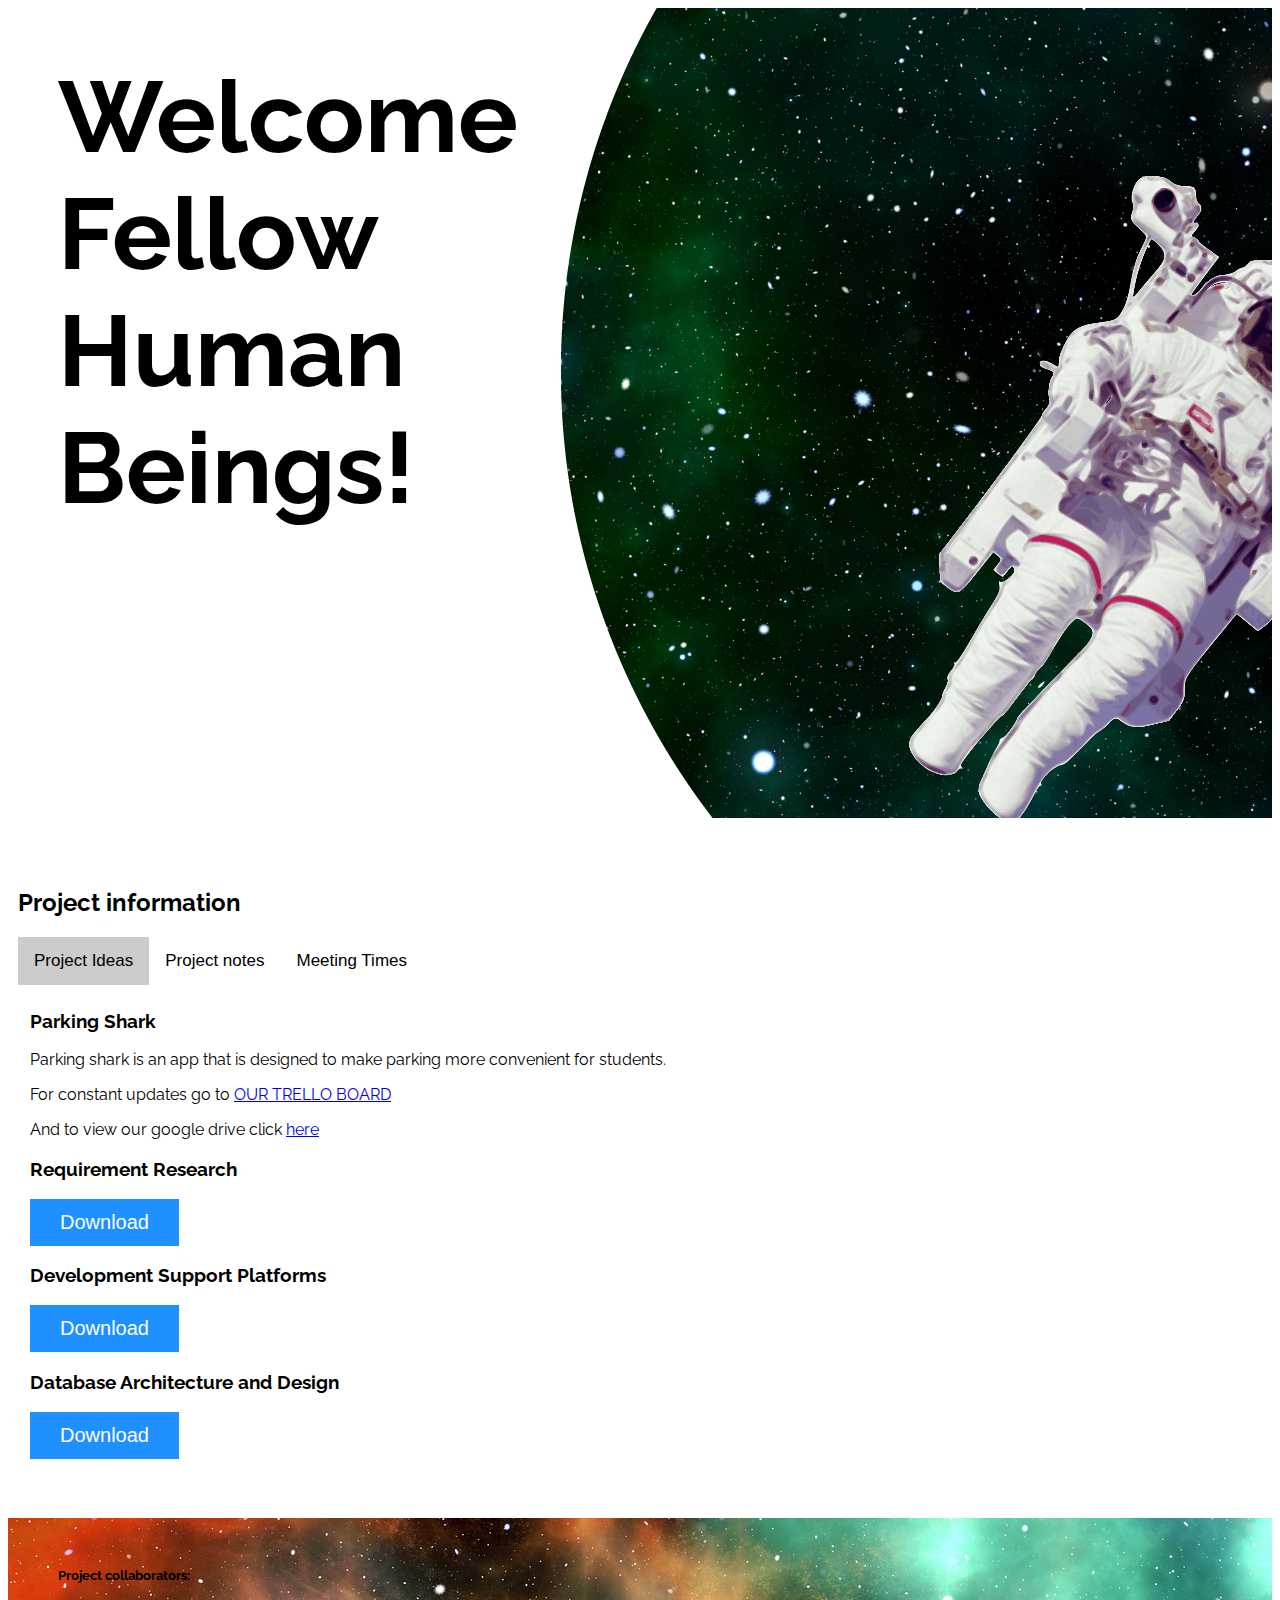
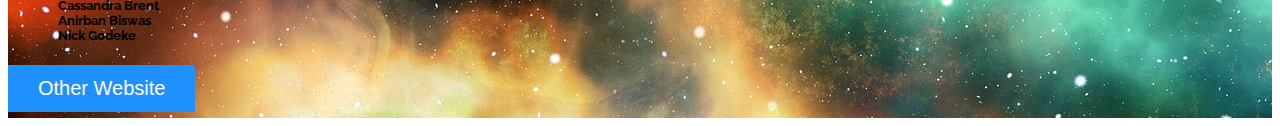
<file: index.html>
<!doctype html>
<html lang="en">
<head>

<link href="https://fonts.googleapis.com/css?family=Raleway" rel="stylesheet">
<link href="miniproject.css" rel="stylesheet" type="text/css">
<title>#worlddominationsquad</title>
</head>

<body>
	<div id= "wrapper">
		<header>
			<h1>Welcome 
			<br>Fellow 
			<br>Human 
			<br>Beings!
			</h1>
		</header>
	</div>
	<div id="paragraph">
		<h2>Project information</h2>
		
<div class="tab">
  <button class="tablinks" onclick="openinformation(event, 'Projectideas')" id="defaultOpen">Project Ideas</button>
  <button class="tablinks" onclick="openinformation(event, 'Projectnotes')">Project notes</button>
  <button class="tablinks" onclick="openinformation(event, 'MeetingTimes')">Meeting Times</button>
</div>

<div id="Projectideas" class="tabcontent">
  <p><h3>Parking Shark</h3></p>
  <p>Parking shark is an app that is designed to make parking more convenient for students.</p>
		<p>For constant updates go to <a href="https://trello.com/b/VzPXWcNb">OUR TRELLO BOARD</a></p>
		<p>And to view our google drive click <a href="https://drive.google.com/drive/folders/1vF39WoKvNTLtz0O2SD1ZImKYAQFvLqUI?fbclid=IwAR0bkB8HqMzTE7gJRyM0jCpzKkIXZOYeOOjhJcMUT-s6693FAganxPdJ5gs">here</a></p>
  <h3>Requirement Research</h3>
  <p></p><p>
<a href="Files/Developer Standards.docx" download><button class="btn"><i class="fa fa-download"></i> Download</button></a></p>
  <h3>Development Support Platforms</h3>
	<p></p><p>
<a href="Files/Development Support Platforms.docx" download><button class="btn"><i class="fa fa-download"></i> Download</button></a></p>  
   <h3>Database Architecture and Design</h3>
   <p></p><p>
<a href="Files/Database Architecture and Design.docx" download><button class="btn"><i class="fa fa-download"></i> Download</button></a></p>		
</div>

<div id="Projectnotes" class="tabcontent">
  <h3>Diagrams</h3>
  <p></p><p>
<a href="Files/ERD_ParkShark_V1.png" download><button class="btn"><i class="fa fa-download"></i> Download Diagram 1</button></a> </p>
  <p></p><p>
<a href="Files/ERD_ParkShark_V0.png" download><button class="btn"><i class="fa fa-download"></i> Download Diagram 2</button></a> </p>
	<h3>Flow Diagram Example</h3>
  <p></p><p>
<a href="Files/Example_Flow.xml" download><button class="btn"><i class="fa fa-download"></i> Download</button></a> </p>
</div>

<div id="MeetingTimes" class="tabcontent">
  <h3>10/04/2018</h3>
  <p>Project ideas were discussed</p>
  <p></p>	
  <h3>10/15/2018</h3>
  <p>Mini Project was Set Up</p>
  <p></p>
  <h3>11/3/2018</h3>
  <p>Google Drive was set up to download files</p>
  <p></p>
  <h3>11/8/2018</h3>
  <p>Names for project were discussed on group chat</p>
  <p></p>
  <h3>11/11/2018</h3>
  <p>App requirements were refined</p>
  <p>Decided to use Trello to keep track of updates and backlog</p>
  <h3>11/16/2018</h3>
  <p>Storyboard and Diagram was discussed</p>
  <p>Different Color Schemes and Logo Design was Discussed</p>
  <h3>11/18/2018</h3>
  <p>Database diagram Development Coninued</p>
  <p>different ways of dealing with the map was discussed</p>
  <p>Logo Design was discussed</p>
</div>


<script>
function openinformation(evt, infoName) {
    var i, tabcontent, tablinks;
    tabcontent = document.getElementsByClassName("tabcontent");
    for (i = 0; i < tabcontent.length; i++) {
        tabcontent[i].style.display = "none";
    }
    tablinks = document.getElementsByClassName("tablinks");
    for (i = 0; i < tablinks.length; i++) {
        tablinks[i].className = tablinks[i].className.replace(" active", "");
    }
    document.getElementById(infoName).style.display = "block";
    evt.currentTarget.className += " active";
}

// Get the element with id="defaultOpen" and click on it
document.getElementById("defaultOpen").click();
</script>
</div>

<div id="footer">
	<h5> Project collaborators:
	<br><br>Cassandra Brent
	<br>Anirban Biswas
	<br>Nick Godeke</h5>
	
	<p><a href="MiniProject/index.html"><button class="btn"><i class="fa fa-download"></i>Other Website</button></a></p>
	
</div>

</body>
</html>
</file>
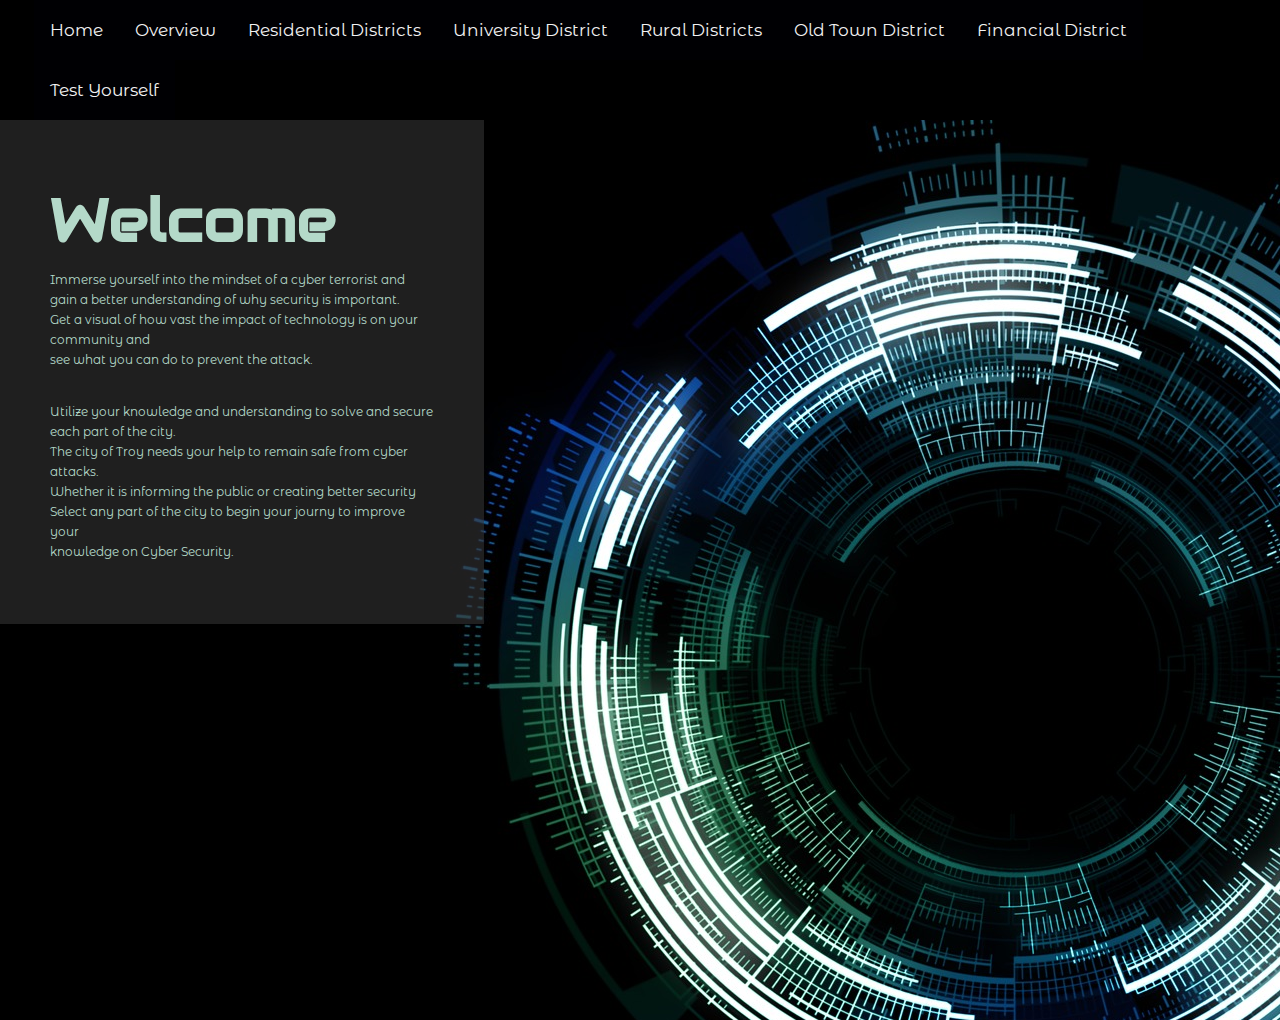
<file: MiniProject/index.html>
<!doctype html>
<html>
<head>
<meta charset="UTF-8">
<title>Welcome!</title>
<link href="index.css" rel="stylesheet" type="text/css">
<link href="https://fonts.googleapis.com/css?family=Audiowide|Glegoo:400,700|Montserrat+Alternates:100i,300,400,700,900i" rel="stylesheet">
</head>

<body>
<!--navbar-->	
<div class="topnav" id="myTopnav">
	<a href="#home" class="active">Home</a> 
	<a href="overview.html" class="li">Overview</a> 
	<a href="residential.html" class="li">Residential Districts</a> 
	<a href="university.html" class="li">University District</a> 
	<a href="rural.html" class="li">Rural Districts</a> 
	<a href="oldtown.html" class="li">Old Town District</a>
	<a href="financial.html" class="li">Financial District</a>
	<a href="quiz.html" class="li">Test Yourself</a> 
	<a href="javascript:void(0);" class="icon" onClick="myFunction()"> <em class="fa fa-bars"></em> </a></div>
	
<!--background image div-->	
<div class="splash">
<!--contentdiv-->	
<div class="content">
	<h1>Welcome</h1>
	
	<p>Immerse yourself into the mindset of a cyber terrorist and<br>
	gain a better understanding of why security is important.
	<br>Get a visual of how vast the impact of technology is on your community and
	<br> see what you can do to prevent the attack.</p>
	
	<p><br>Utilize your knowledge and understanding to solve and secure each part of the city.
	<br>The city of Troy needs your help to remain safe from cyber attacks.
	<br>Whether it is informing the public or creating better security
	<br>Select any part of the city to begin your journy to improve your 
	<br>knowledge on Cyber Security.</p> 
	
  </div>	
	
</div>	
	
<script>
	//javascript for navbar scale
function myFunction() {
    var x = document.getElementById("myTopnav");
    if (x.className === "topnav") {
        x.className += " responsive";
    } else {
        x.className = "topnav";
    }
}
</script>
	
	
</body>
</html>
</file>
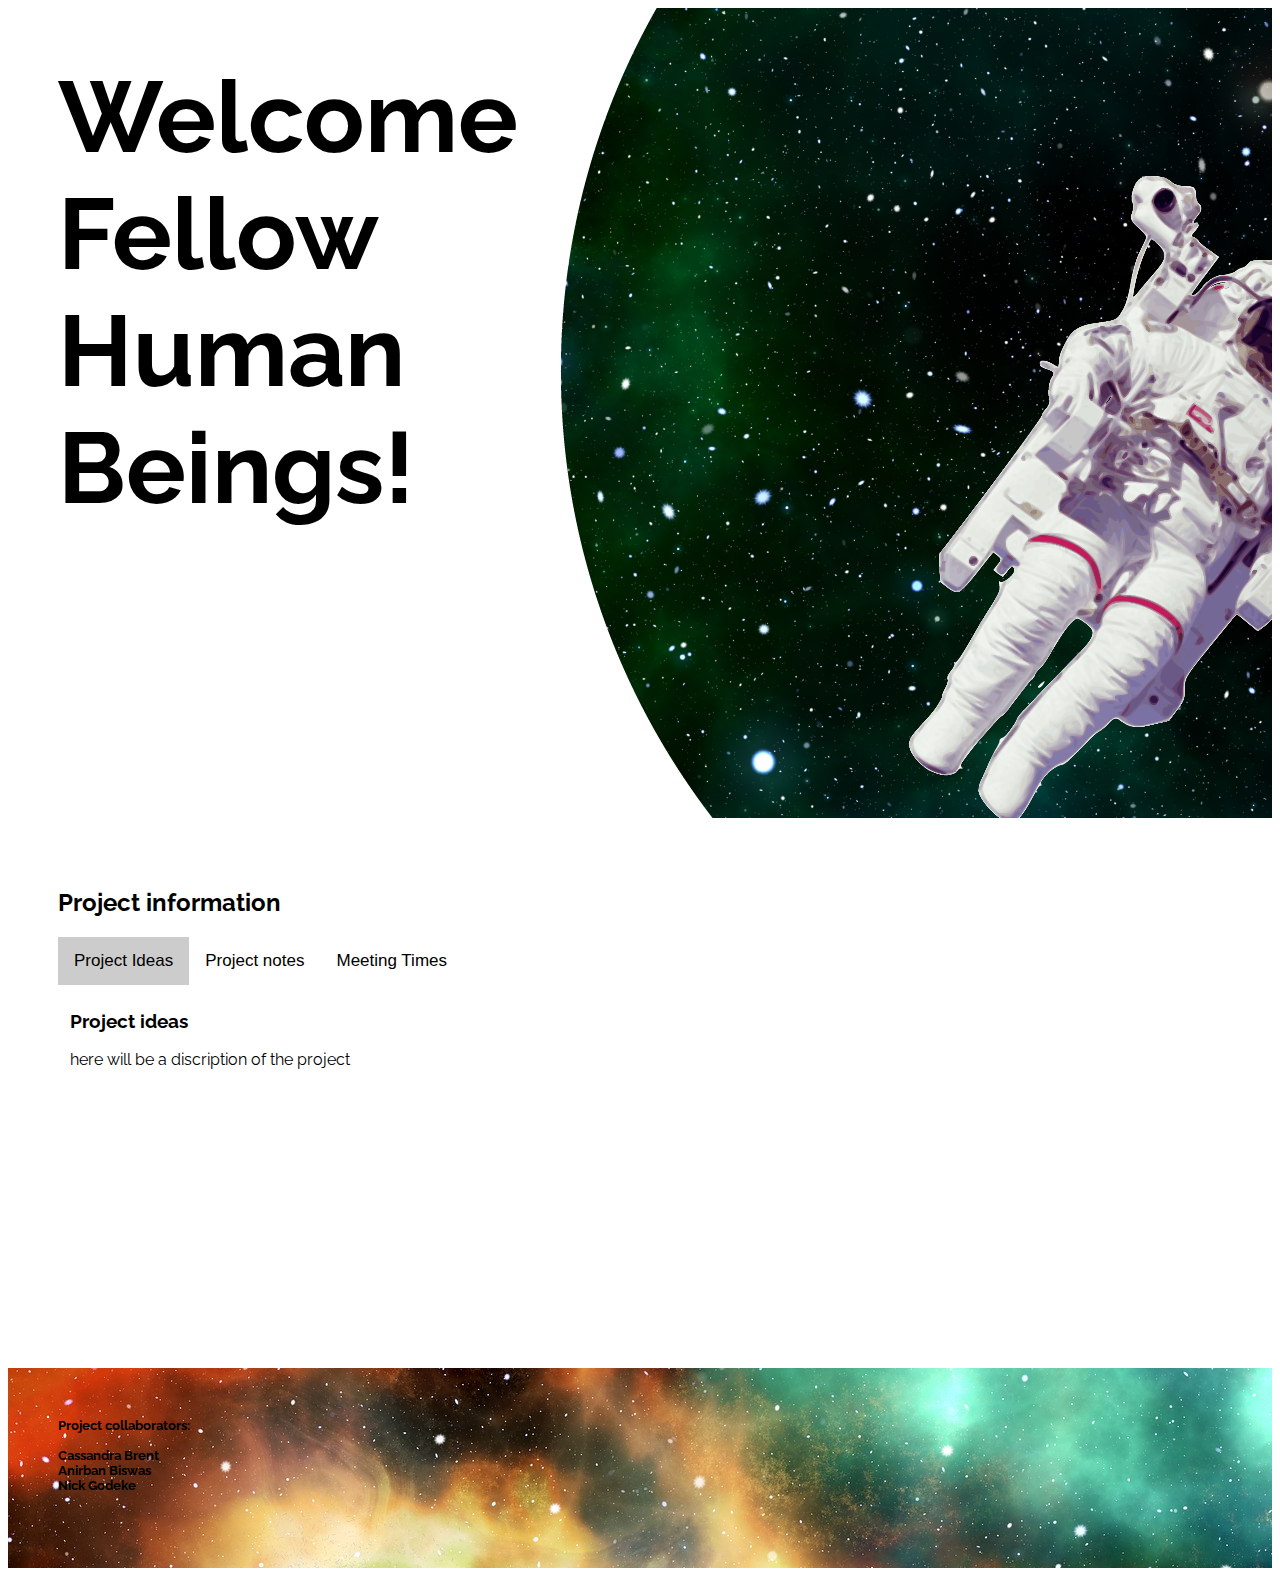
<file: miniprojectwebsite/index.html>
<!doctype html>
<html lang="en">
<head>

<link href="https://fonts.googleapis.com/css?family=Raleway" rel="stylesheet">
<link href="miniproject.css" rel="stylesheet" type="text/css">
<title>#worlddominationsquad</title>
</head>

<body>
	<div id= "wrapper">
		<header>
			<h1>Welcome 
			<br>Fellow 
			<br>Human 
			<br>Beings!
			</h1>
		</header>
	</div>
	<div id="paragraph">
		<h2>Project information</h2>
		
<div class="tab">
  <button class="tablinks" onclick="openinformation(event, 'Projectideas')" id="defaultOpen">Project Ideas</button>
  <button class="tablinks" onclick="openinformation(event, 'Projectnotes')">Project notes</button>
  <button class="tablinks" onclick="openinformation(event, 'MeetingTimes')">Meeting Times</button>
</div>

<div id="Projectideas" class="tabcontent">
  <h3>Project ideas</h3>
  <p>here will be a discription of the project</p>
</div>

<div id="Projectnotes" class="tabcontent">
  <h3>Project notes</h3>
  <p>Any requirements and needed resources will be here. Also any observations or problems that will need to be solved</p> 
</div>

<div id="MeetingTimes" class="tabcontent">
  <h3>Meeting summeries</h3>
  <p>Meeting Summeries will be posted here with a discription of what was completed/decided.</p>
</div>


<script>
function openinformation(evt, infoName) {
    var i, tabcontent, tablinks;
    tabcontent = document.getElementsByClassName("tabcontent");
    for (i = 0; i < tabcontent.length; i++) {
        tabcontent[i].style.display = "none";
    }
    tablinks = document.getElementsByClassName("tablinks");
    for (i = 0; i < tablinks.length; i++) {
        tablinks[i].className = tablinks[i].className.replace(" active", "");
    }
    document.getElementById(infoName).style.display = "block";
    evt.currentTarget.className += " active";
}

// Get the element with id="defaultOpen" and click on it
document.getElementById("defaultOpen").click();
</script>
</div>

<div id="footer">
	<h5> Project collaborators:
	<br><br>Cassandra Brent
	<br>Anirban Biswas
	<br>Nick Godeke</h5>
</div>

</body>
</html>
</file>
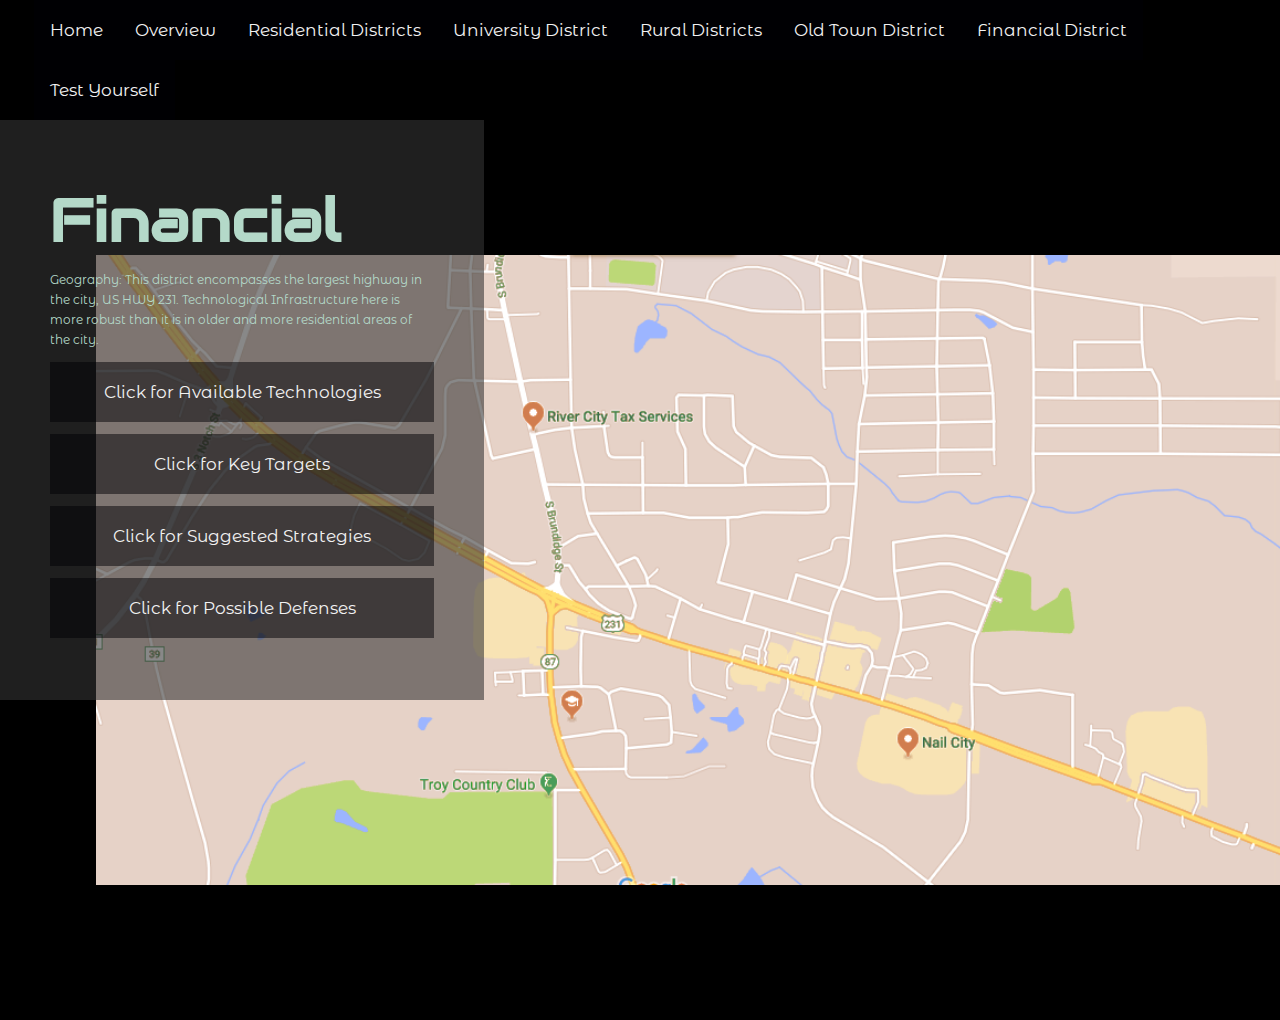
<file: MiniProject/financial.html>
﻿<!doctype html>
<html>
<head>
<meta charset="UTF-8">
<title>Financial District</title>
<link href="index.css" rel="stylesheet" type="text/css">
<link href="https://fonts.googleapis.com/css?family=Audiowide|Glegoo:400,700|Montserrat+Alternates:100i,300,400,700,900i" rel="stylesheet">	
</head>

<body>
	
<div class="topnav" id="myTopnav">
	<a href="index.html" class="li">Home</a> 
	<a href="overview.html" class="li">Overview</a> 
	<a href="residential.html" class="li">Residential Districts</a> 
	<a href="university.html" class="li">University District</a> 
	<a href="rural.html" class="li">Rural Districts</a> 
	<a href="oldtown.html" class="li">Old Town District</a>
	<a href="#financial" class="active">Financial District</a>
	<a href="quiz.html" class="li">Test Yourself</a> 
	<a href="javascript:void(0);" class="icon" onClick="myFunction()"> <em class="fa fa-bars"></em> </a>
	</div>
	
<div class="financialsplash">
<div class="contentmaps">
	<!--I think for places with more information having drop down menus would be good or you can have a popup for each supsection -->
	<!--also just a thought I think since its supposed to be like gueyre even though we dont have a ton of time maybe  -->
	<!--having a quiz elemnt where they have to choose the right way to deal with it. -->
	<!--Even if it wash just a static view. -->
		<h1>Financial</h1>
		<p>Geography: This district encompasses the largest highway in the city, US HWY 231. Technological Infrastructure here is more robust
		than it is in older and more residential areas of the city. </p>
		
		
		<p> <a href="#openModal1" class="li">Click for Available Technologies</a>  </p>
		<p> <a href="#openModal2" class="li">Click for Key Targets</a>  </p>
		<p> <a href="#openModal3" class="li">Click for Suggested Strategies</a>  </p>
		<p> <a href="#openModal4" class="li">Click for Possible Defenses</a>  </p>
		
		
		
	</div>	
	
</div>	
	
<script>
function myFunction() {
    var x = document.getElementById("myTopnav");
    if (x.className === "topnav") {
        x.className += " responsive";
    } else {
        x.className = "topnav";
    }
}
</script>
	
	
	
	
	
	
	<div id="openModal1" class="modalDialog" >
		<div>
		<a href="#close" title="Close" class="close">X</a>
		<p>Available Technologies: </p>
		<ul class="b">
			<li>  Traffic Lights</li>
			<li>  Street Lamps</li>
			<li>  Electric Billboard</li>
			<li>  Traffic Cameras</li>
		</ul>
		</div>
		</div>
		
		<div id="openModal2" class="modalDialog">
		<div>
		<a href="#close" title="Close" class="close">X</a>
		<p>Key Targets: </p>
		<ul class="b">
			<li>  Troy Hospital</li>
			<li>  Walmart</li>
			<li>  Numerous Gas Stations</li>
			<li>  Central Water Tower</li>
			<li>  Small Power Substation</li>
		</ul>
		</div>
		</div>
		
		<div id="openModal3" class="modalDialog" >
		<div>
		<a href="#close" title="Close" class="close">X</a>
		<p>Suggested Strategies: </p>
		<ul class="b">
			<li>Denial of Service aimed at bringing down PoS Systems, impacting economy (likely Walmart, grocery stores)</li>
			<li>Denial of Service aimed at medical systems, denying access to patient information, impacting healthcare (hospital)</li>
			<li>Potential Man-in-Middle attacks at businesses with public WiFi access (Coffee shops, restaraunts, Walmart)</li>
		</ul>
		</div> </div>
		
		<div id="openModal4" class="modalDialog" >
		<div>
		<a href="#close" title="Close" class="close">X</a>
		<p>Possible Defenses: </p>
		<ul class="b">
			<li>  Occassional Police Patrols</li>
			<li>  High Traffic Area - Lots of eyes, but easy to blend in</li>
			<li>  Traffic Cameras</li>
		</ul>
		</div> </div>	
	
	
	
	
	
	
	
	
</body>
</html>
</file>
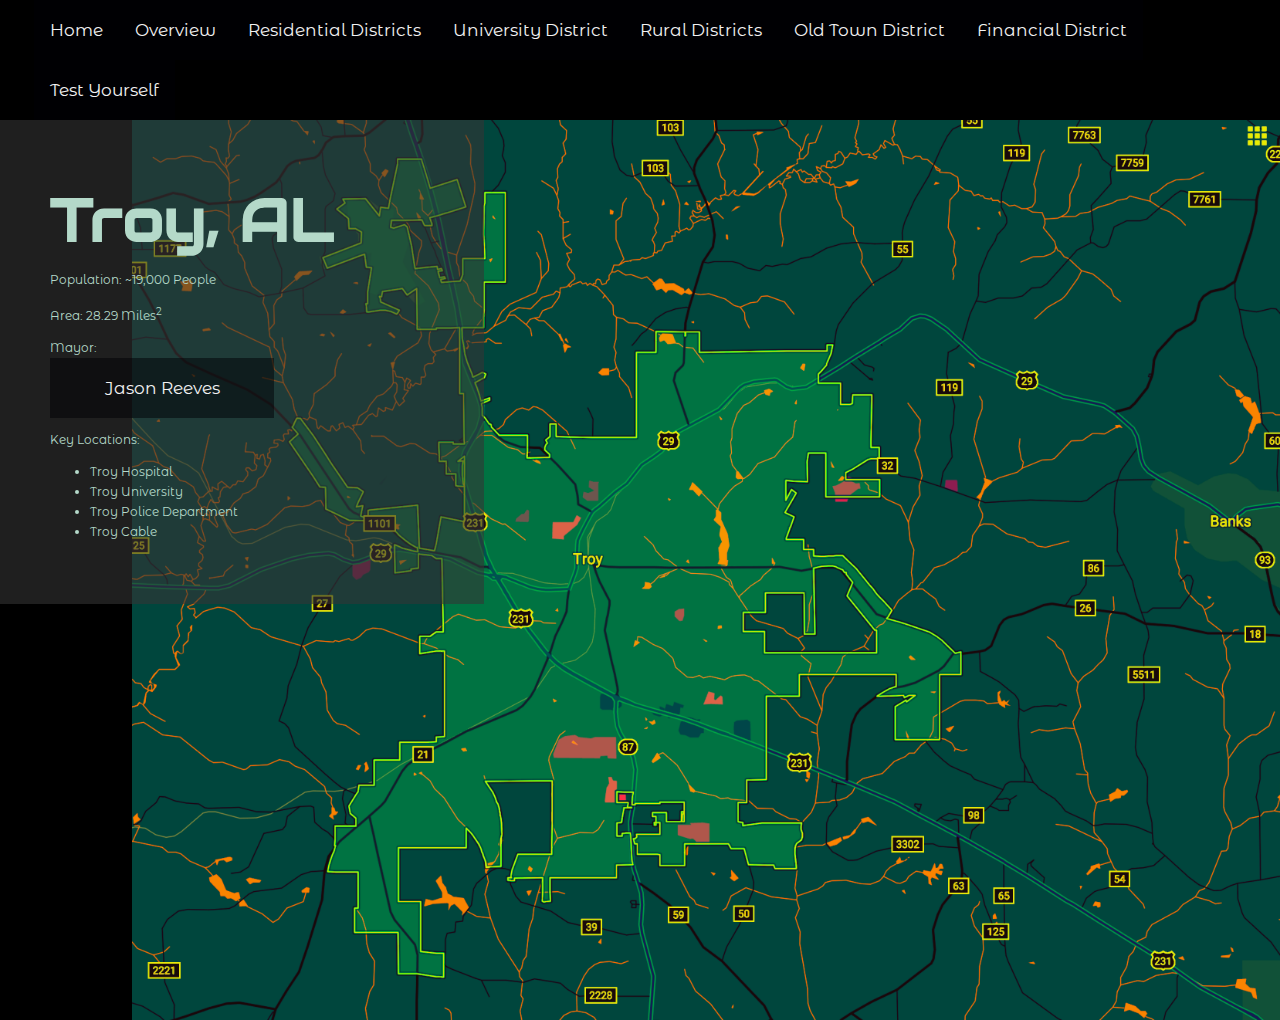
<file: MiniProject/overview.html>
<!doctype html>
<html>
<head>
<meta charset="UTF-8">
<title>City of Troy</title>
<link href="index.css" rel="stylesheet" type="text/css">
<link href="https://fonts.googleapis.com/css?family=Audiowide|Glegoo:400,700|Montserrat+Alternates:100i,300,400,700,900i" rel="stylesheet">	
</head>

<body>
	
<div class="topnav" id="myTopnav">
	<a href="index.html" class="li">Home</a> 
	<a href="#home" class="active">Overview</a> 
	<a href="residential.html" class="li">Residential Districts</a> 
	<a href="university.html" class="li">University District</a> 
	<a href="rural.html" class="li">Rural Districts</a> 
	<a href="oldtown.html" class="li">Old Town District</a>
	<a href="financial.html" class="li">Financial District</a>
	<a href="quiz.html" class="li">Test Yourself</a> 
	<a href="javascript:void(0);" class="icon" onClick="myFunction()"> <em class="fa fa-bars"></em> </a>
	</div>
	
<div class="overviewsplash">
<div class="contentmaps">
	<!--I think for places with more information having drop down menus would be good or you can have a popup for each supsection -->
	<!--also just a thought I think since its supposed to be like gueyre even though we dont have a ton of time maybe  -->
	<!--having a quiz elemnt where they have to choose the right way to deal with it. -->
	<!--Even if it wash just a static view. -->
		<h1>Troy, AL</h1>
		<p>Population: ~19,000 People</p>
		<p>Area: 28.29 Miles<sup>2</sup></p>
		<p>Mayor: <a href="http://www.troyal.gov/content/6203/6231/6414/default.aspx" style="width:50%;">Jason Reeves</a></p>
		<p>Key Locations:
		<ul class="b">
			<li>  Troy Hospital</li>
			<li>  Troy University</li>
			<li>  Troy Police Department</li>
			<li>  Troy Cable</li>
		</ul>
	</p>
	</div>	
	
</div>	
	
<script>
function myFunction() {
    var x = document.getElementById("myTopnav");
    if (x.className === "topnav") {
        x.className += " responsive";
    } else {
        x.className = "topnav";
    }
}
</script>
	
	
</body>
</html>
</file>
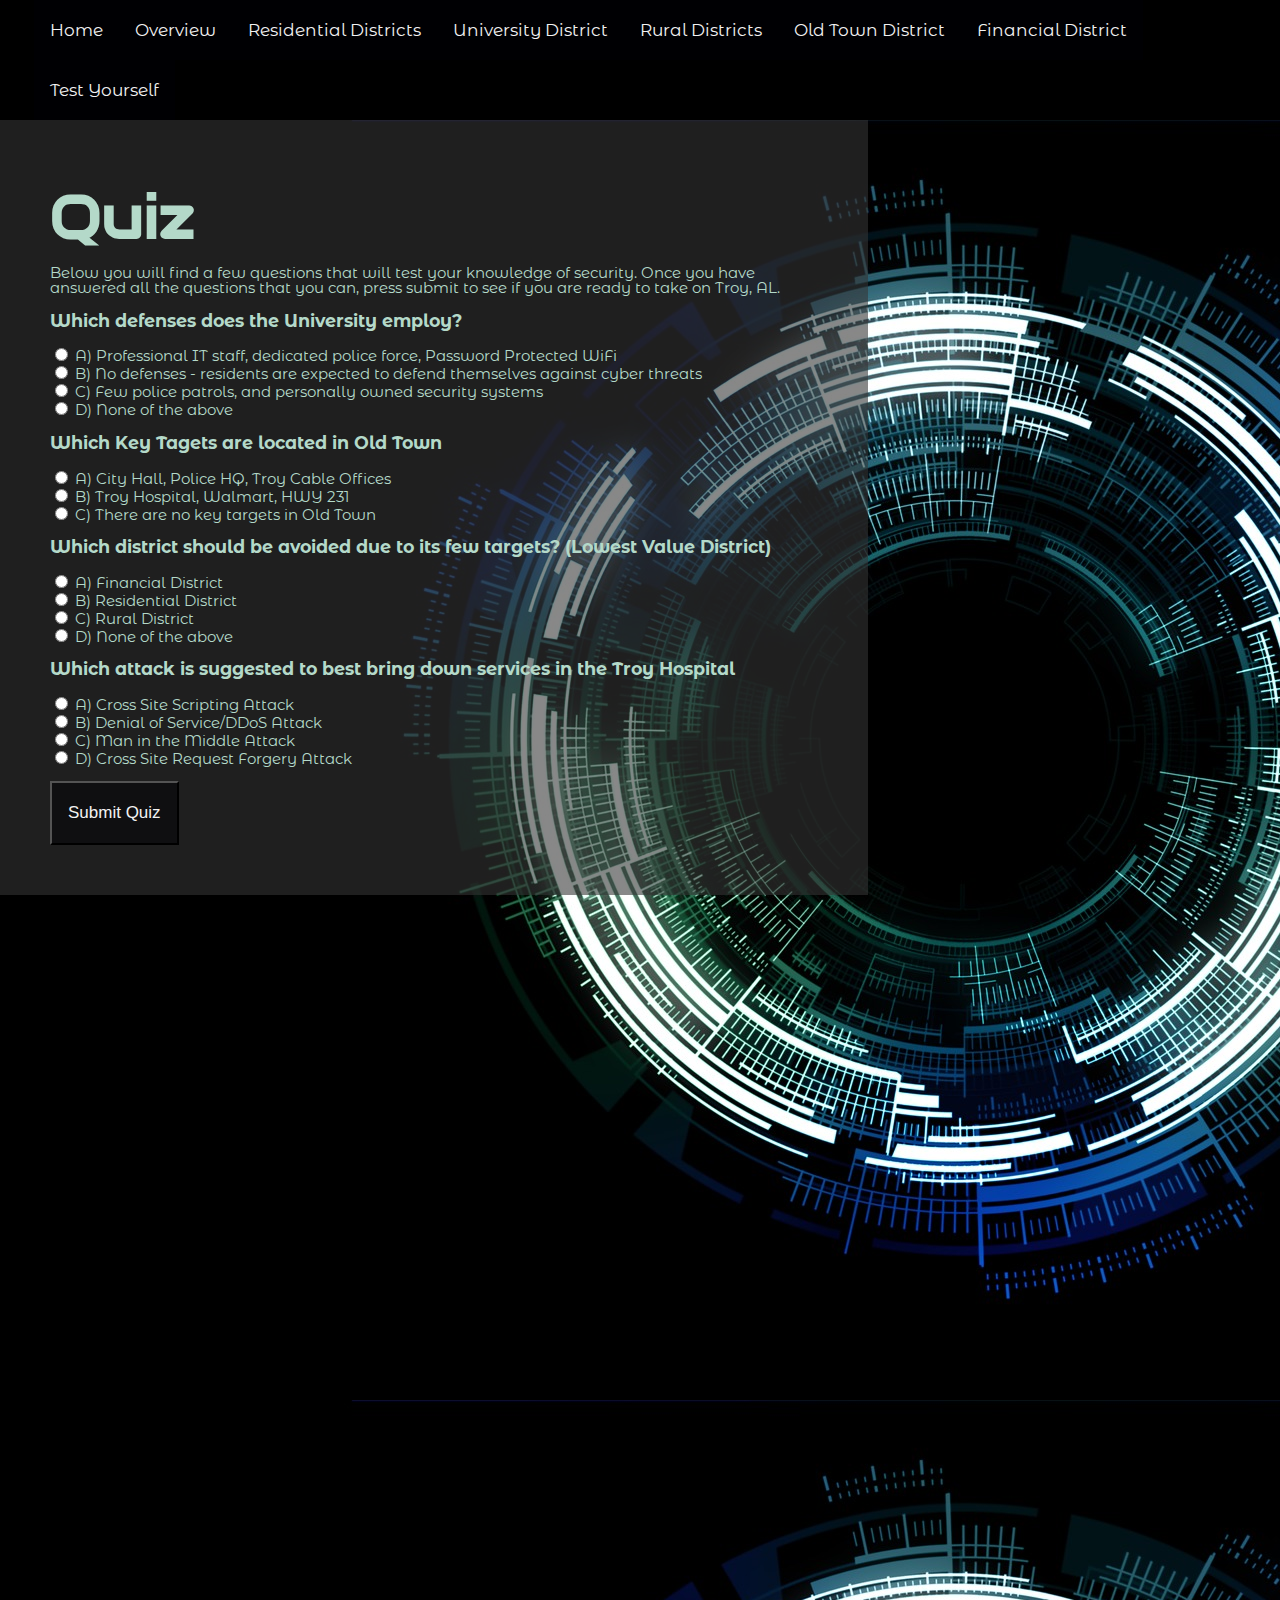
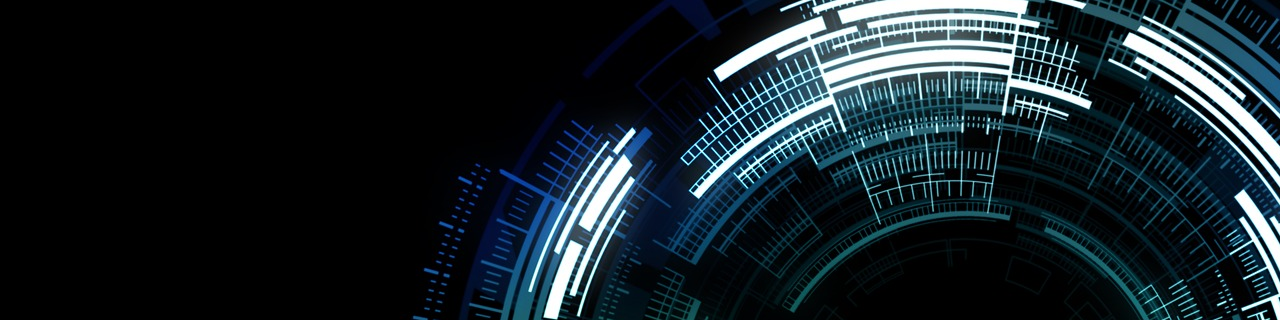
<file: MiniProject/quiz.html>
﻿<!doctype html>
<html>
<head>
<meta charset="UTF-8">
<title>Test Yourself</title>
<link href="index.css" rel="stylesheet" type="text/css">
<link href="https://fonts.googleapis.com/css?family=Audiowide|Glegoo:400,700|Montserrat+Alternates:100i,300,400,700,900i" rel="stylesheet">	
</head>

<body>
	
<div class="topnav" id="myTopnav">
	<a href="index.html" class="li">Home</a> 
	<a href="overview.html" class="li">Overview</a> 
	<a href="residential.html" class="li">Residential Districts</a> 
	<a href="university.html" class="li">University District</a> 
	<a href="rural.html" class="li">Rural Districts</a> 
	<a href="oldtown.html" class="li">Old Town District</a>
	<a href="financial.html" class="li">Financial District</a>
	<a href="#quiz" class="active">Test Yourself</a> 
	<a href="javascript:void(0);" class="icon" onClick="myFunction()"> <em class="fa fa-bars"></em> </a>
	</div>
	
<div class="quizsplash">
<div class="quizmaps">
	<!--I think for places with more information having drop down menus would be good or you can have a popup for each supsection -->
	<!--also just a thought I think since its supposed to be like gueyre even though we dont have a ton of time maybe  -->
	<!--having a quiz elemnt where they have to choose the right way to deal with it. -->
	<!--Even if it wash just a static view. -->
		<h1>Quiz</h1>
		<p>Below you will find a few questions that will test your knowledge of security. Once you have answered
		all the questions that you can, press submit to see if you are ready to take on Troy, AL. </p>
		
		<form action="quiz.php" method="post" id="quiz">		
	
					<h3>Which defenses does the University employ?</h3>
					<div>
						<input type="radio" name="question-1-answers" id="question-1-answers-A" value="A" />
						<label for="question-1-answers-A">A) Professional IT staff, dedicated police force, Password Protected WiFi </label>
					</div>
					<div>
						<input type="radio" name="question-1-answers" id="question-1-answers-B" value="B" />
						<label for="question-1-answers-B">B) No defenses - residents are expected to defend themselves against cyber threats</label>
					</div>
					<div>
						<input type="radio" name="question-1-answers" id="question-1-answers-C" value="C" />
						<label for="question-1-answers-C">C) Few police patrols, and personally owned security systems </label>
					</div>
					<div>
						<input type="radio" name="question-1-answers" id="question-1-answers-D" value="D" />
						<label for="question-1-answers-D">D) None of the above</label>
					</div>
	
					<h3>Which Key Tagets are located in Old Town</h3>
					<div>
						<input type="radio" name="question-2-answers" id="question-2-answers-A" value="A" />
						<label for="question-1-answers-A">A) City Hall, Police HQ, Troy Cable Offices </label>
					</div>
					<div>
						<input type="radio" name="question-2-answers" id="question-2-answers-B" value="B" />
						<label for="question-1-answers-B">B) Troy Hospital, Walmart, HWY 231</label>
					</div>
					<div>
						<input type="radio" name="question-2-answers" id="question-2-answers-C" value="C" />
						<label for="question-1-answers-C">C) There are no key targets in Old Town</label>
					</div>
							<h3>Which district should be avoided due to its few targets? (Lowest Value District)</h3>
					<div>
						<input type="radio" name="question-3-answers" id="question-3-answers-A" value="A" />
						<label for="question-1-answers-A">A) Financial District </label>
					</div>
					<div>
						<input type="radio" name="question-3-answers" id="question-3-answers-B" value="B" />
						<label for="question-1-answers-B">B) Residential District</label>
					</div>
					<div>
						<input type="radio" name="question-3-answers" id="question-3-answers-C" value="C" />
						<label for="question-1-answers-C">C) Rural District</label>
					</div>
					<div>
						<input type="radio" name="question-3-answers" id="question-3-answers-D" value="D" />
						<label for="question-1-answers-D">D) None of the above</label>
					</div>
							<h3>Which attack is suggested to best bring down services in the Troy Hospital</h3>
					<div>
						<input type="radio" name="question-4-answers" id="question-4-answers-A" value="A" />
						<label for="question-1-answers-A">A) Cross Site Scripting Attack </label>
					</div>
					<div>
						<input type="radio" name="question-4-answers" id="question-4-answers-B" value="B" />
						<label for="question-1-answers-B">B) Denial of Service/DDoS Attack</label>
					</div>
					<div>
						<input type="radio" name="question-4-answers" id="question-4-answers-C" value="C" />
						<label for="question-1-answers-C">C) Man in the Middle Attack</label>
					</div>
					<div>
						<input type="radio" name="question-4-answers" id="question-4-answers-D" value="D" />
						<label for="question-1-answers-D">D) Cross Site Request Forgery Attack</label>
					</div>
		
		<br>
		<input type="submit" value="Submit Quiz">
		</form>
		
		
	</div>	
	
</div>	
	
<script>
function myFunction() {
    var x = document.getElementById("myTopnav");
    if (x.className === "topnav") {
        x.className += " responsive";
    } else {
        x.className = "topnav";
    }
}
</script>
	
	
	
	
	
	
	<div id="openModal1" class="modalDialog" >
		<div>
			<a href="#close" title="Close" class="close">X</a>
			<form action="quiz.php" method="post" id="quiz">
				<li>
					<h3>Which defenses does the University employ?</h3>
					<div>
						<input type="radio" name="question-1-answers" id="question-1-answers-A" value="A" />
						<label for="question-1-answers-A">A) Professional IT staff, dedicated police force, Password Protected WiFi </label>
					</div>
					<div>
						<input type="radio" name="question-1-answers" id="question-1-answers-B" value="B" />
						<label for="question-1-answers-B">B) No defenses - residents are expected to defend themselves against cyber threats</label>
					</div>
					<div>
						<input type="radio" name="question-1-answers" id="question-1-answers-C" value="C" />
						<label for="question-1-answers-C">C) Few police patrols, and personally owned security systems </label>
					</div>
					<div>
						<input type="radio" name="question-1-answers" id="question-1-answers-D" value="D" />
						<label for="question-1-answers-D">D) None of the above</label>
					</div>
				</li>			
			</form>
		</div>
	</div>
		
		<div id="openModal2" class="modalDialog">
		<div>
			<a href="#close" title="Close" class="close">X</a>
			<form action="quiz.php" method="post" id="quiz">
				<li>
					<h3>Which Key Tagets are located in Old Town</h3>
					<div>
						<input type="radio" name="question-2-answers" id="question-2-answers-A" value="A" />
						<label for="question-1-answers-A">A) City Hall, Police HQ, Troy Cable Offices </label>
					</div>
					<div>
						<input type="radio" name="question-2-answers" id="question-2-answers-B" value="B" />
						<label for="question-1-answers-B">B) Troy Hospital, Walmart, HWY 231</label>
					</div>
					<div>
						<input type="radio" name="question-2-answers" id="question-2-answers-C" value="C" />
						<label for="question-1-answers-C">C) There are no key targets in Old Town</label>
					</div>
				</li>			
			</form>
		</div>
		</div>
		
		
		<div id="openModal3" class="modalDialog" >
		<div>
			<a href="#close" title="Close" class="close">X</a>
			<form action="quiz.php" method="post" id="quiz">
				<li>
					<h3>Which district should be avoided due to its few targets? (Lowest Value District)</h3>
					<div>
						<input type="radio" name="question-3-answers" id="question-3-answers-A" value="A" />
						<label for="question-1-answers-A">A) Financial District </label>
					</div>
					<div>
						<input type="radio" name="question-3-answers" id="question-3-answers-B" value="B" />
						<label for="question-1-answers-B">B) Residential District</label>
					</div>
					<div>
						<input type="radio" name="question-3-answers" id="question-3-answers-C" value="C" />
						<label for="question-1-answers-C">C) Rural District</label>
					</div>
					<div>
						<input type="radio" name="question-3-answers" id="question-3-answers-D" value="D" />
						<label for="question-1-answers-D">D) None of the above</label>
					</div>
					</li>			
			</form>
		</div>
 </div>
		
		<div id="openModal4" class="modalDialog" >
		<div>
		<a href="#close" title="Close" class="close">X</a>
		<div>
			<a href="#close" title="Close" class="close">X</a>
			<form action="quiz.php" method="post" id="quiz">
				<li>
					<h3>Which attack is suggested to best bring down services in the Troy Hospital</h3>
					<div>
						<input type="radio" name="question-4-answers" id="question-4-answers-A" value="A" />
						<label for="question-1-answers-A">A) Cross Site Scripting Attack </label>
					</div>
					<div>
						<input type="radio" name="question-4-answers" id="question-4-answers-B" value="B" />
						<label for="question-1-answers-B">B) Denial of Service/DDoS Attack</label>
					</div>
					<div>
						<input type="radio" name="question-4-answers" id="question-4-answers-C" value="C" />
						<label for="question-1-answers-C">C) Man in the Middle Attack</label>
					</div>
					<div>
						<input type="radio" name="question-4-answers" id="question-4-answers-D" value="D" />
						<label for="question-1-answers-D">D) Cross Site Request Forgery Attack</label>
					</div>
					</li>			
			</form>
		</div>
 </div>	
 </div>
	
	
	
	
	
	
	
	
</body>
</html>
</file>
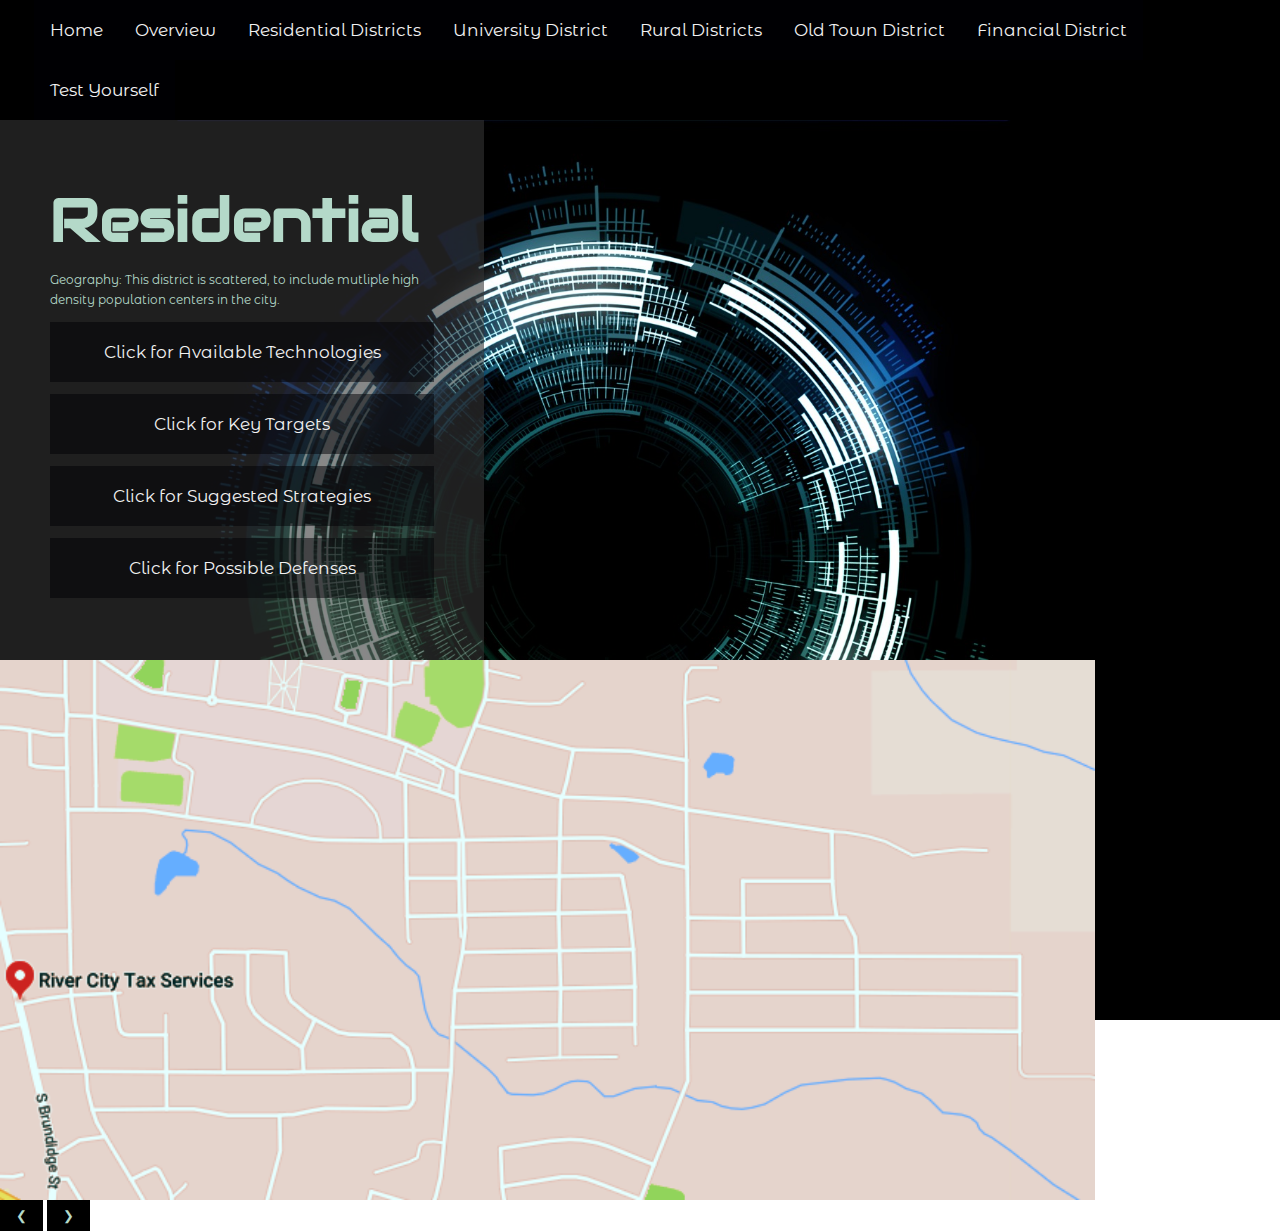
<file: MiniProject/residential.html>
﻿<!doctype html>
<html>
<head>
<meta charset="UTF-8">
<title>Residential District</title>
<link href="index.css" rel="stylesheet" type="text/css">
<link href="https://fonts.googleapis.com/css?family=Audiowide|Glegoo:400,700|Montserrat+Alternates:100i,300,400,700,900i" rel="stylesheet">	
</head>

<body>
	
<div class="topnav" id="myTopnav">
	<a href="index.html" class="li">Home</a> 
	<a href="overview.html" class="li">Overview</a> 
	<a href="#residential" class="active">Residential Districts</a> 
	<a href="university.html" class="li">University District</a> 
	<a href="rural.html" class="li">Rural Districts</a> 
	<a href="oldtown.html" class="li">Old Town District</a>
	<a href="financial.html" class="li">Financial District</a>
	<a href="quiz.html" class="li">Test Yourself</a> 
	<a href="javascript:void(0);" class="icon" onClick="myFunction()"> <em class="fa fa-bars"></em> </a>
	</div>
	
<div class="residentialsplash">
<div class="contentmaps">
	<!--I think for places with more information having drop down menus would be good or you can have a popup for each supsection -->
	<!--also just a thought I think since its supposed to be like gueyre even though we dont have a ton of time maybe  -->
	<!--having a quiz elemnt where they have to choose the right way to deal with it. -->
	<!--Even if it wash just a static view. -->
		<h1>Residential</h1>
		<p>Geography: This district is scattered, to include mutliple high density population centers in the city. </p>
		
		<p> <a href="#openModal1" class="li">Click for Available Technologies</a>  </p>
		<p> <a href="#openModal2" class="li">Click for Key Targets</a>  </p>
		<p> <a href="#openModal3" class="li">Click for Suggested Strategies</a>  </p>
		<p> <a href="#openModal4" class="li">Click for Possible Defenses</a>  </p>
		
		
		
	</div>	
	
	<img class="mySlides" src="resident1.png" alt="Sector 1" height="60%">
	<img class="mySlides" src="resident2.png" alt="Sector 2" height="50%">
	<img class="mySlides" src="resident3.png" alt="Sector 3" height="60%">
	<img class="mySlides" src="resident4.png" alt="Sector 4" height="50%">
	<button class="w3-button w3-display-left" onclick="plusDivs(-1)">&#10094;</button>
	<button class="w3-button w3-display-right" onclick="plusDivs(+1)">&#10095;</button>
	

	
	
	
</div>	
	
<script>
function myFunction() {
    var x = document.getElementById("myTopnav");
    if (x.className === "topnav") {
        x.className += " responsive";
    } else {
        x.className = "topnav";
    }
}
</script>
<script>

var slideIndex = 1;
showDivs(slideIndex);

function plusDivs(n) {
    showDivs(slideIndex += n);
}

function showDivs(n) {
    var i;
    var x = document.getElementsByClassName("mySlides");
    if (n > x.length) {slideIndex = 1} 
    if (n < 1) {slideIndex = x.length} ;
    for (i = 0; i < x.length; i++) {
        x[i].style.display = "none"; 
    }
    x[slideIndex-1].style.display = "block"; 
}</script>	
	
	
	
	
	
	
	<div id="openModal1" class="modalDialog" >
		<div>
		<a href="#close" title="Close" class="close">X</a>
		<p>Available Technologies: </p>
		<ul class="b">
			<li>  Traffic Lights</li>
			<li>  Street Lamps</li>
			<li>  Cellular Towers</li>
			<li>  Perosonal/Home Security Cameras and Systems</li>			
		</ul>
		</div>
		</div>
		
		<div id="openModal2" class="modalDialog">
		<div>
		<a href="#close" title="Close" class="close">X</a>
		<p>Key Targets: </p>
		<ul class="b">
			<li>  Homes of Key Personnel (Mayor, Police, University Officials)</li>
			<li>  Power Substations</li>
			<li>  Cellular Towers</li>
		</ul>
		</div>
		</div>
		
		<div id="openModal3" class="modalDialog" >
		<div>
		<a href="#close" title="Close" class="close">X</a>
		<p>Suggested Strategies: </p>
		<ul class="b">
			<li>Brute Force/Dictionay Attack personal home networks of key personnel living in these areas</li>
			<li>Access security systems to distract local officials with false alarms</li>
			<li>Potential Man-in-Middle attacks mimicing home wifi connections</li>
		</ul>
		</div> </div>
		
		<div id="openModal4" class="modalDialog" >
		<div>
		<a href="#close" title="Close" class="close">X</a>
		<p>Possible Defenses: </p>
		<ul class="b">
			<li>Personal Home Security Systems</li>
			<li>Medium Traffic levels, may appear out of place or unfamiliar</li>
			<li>Usually few police patrols</li>
		</ul>
		</div> </div>	
	
	
	
	
	
	
	
	
</body>
</html>
</file>
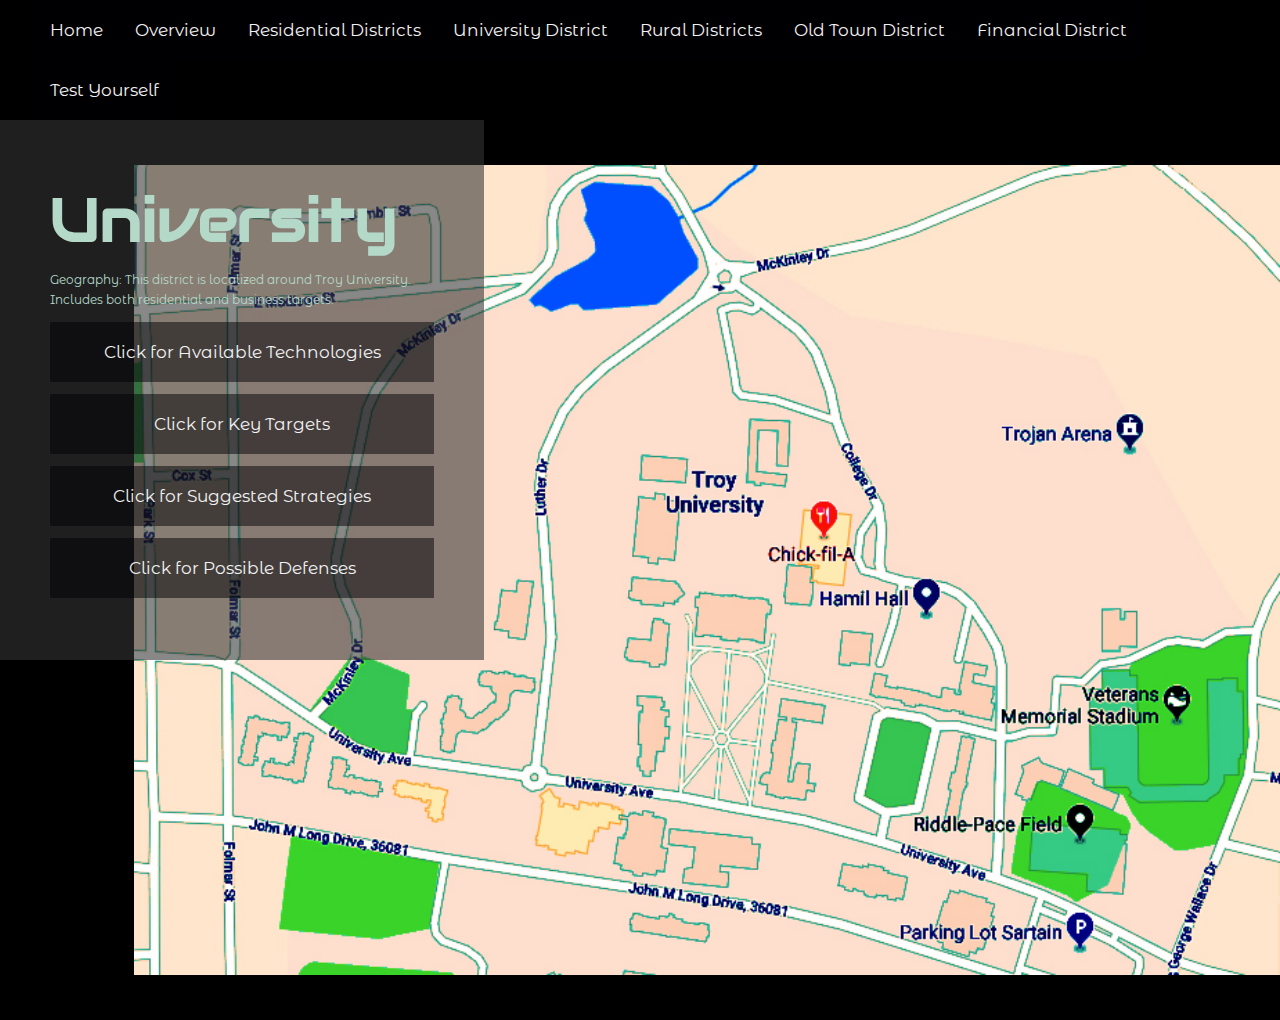
<file: MiniProject/university.html>
﻿<!doctype html>
<html>
<head>
<meta charset="UTF-8">
<title>University District</title>
<link href="index.css" rel="stylesheet" type="text/css">
<link href="https://fonts.googleapis.com/css?family=Audiowide|Glegoo:400,700|Montserrat+Alternates:100i,300,400,700,900i" rel="stylesheet">	
</head>

<body>
	
<div class="topnav" id="myTopnav">
	<a href="index.html" class="li">Home</a> 
	<a href="overview.html" class="li">Overview</a> 
	<a href="residential.html" class="li">Residential Districts</a> 
	<a href="#university" class="active">University District</a> 
	<a href="rural.html" class="li">Rural Districts</a> 
	<a href="oldtown.html" class="li">Old Town District</a>
	<a href="financial.html" class="li">Financial District</a>
	<a href="quiz.html" class="li">Test Yourself</a> 
 
	<a href="javascript:void(0);" class="icon" onClick="myFunction()"> <em class="fa fa-bars"></em> </a>
	</div>
	
<div class="universitysplash">
<div class="contentmaps">
	<!--I think for places with more information having drop down menus would be good or you can have a popup for each supsection -->
	<!--also just a thought I think since its supposed to be like gueyre even though we dont have a ton of time maybe  -->
	<!--having a quiz elemnt where they have to choose the right way to deal with it. -->
	<!--Even if it wash just a static view. -->
		<h1>University</h1>
		<p>Geography: This district is localized around Troy University. Includes both residential and business targets. </p>
		
		
		<p> <a href="#openModal1" class="li">Click for Available Technologies</a>  </p>
		<p> <a href="#openModal2" class="li">Click for Key Targets</a>  </p>
		<p> <a href="#openModal3" class="li">Click for Suggested Strategies</a>  </p>
		<p> <a href="#openModal4" class="li">Click for Possible Defenses</a>  </p>
		
		
		
	</div>	
	
</div>	
	
<script>
function myFunction() {
    var x = document.getElementById("myTopnav");
    if (x.className === "topnav") {
        x.className += " responsive";
    } else {
        x.className = "topnav";
    }
}
</script>
	
	
	
	
	
	
	<div id="openModal1" class="modalDialog" >
		<div>
		<a href="#close" title="Close" class="close">X</a>
		<p>Available Technologies: </p>
		<ul class="b">
			<li>  Traffic Lights</li>
			<li>  Street Lamps</li>
			<li>  Cellular Towers</li>
			<li>  Multiple, Very Large WiFi Networks</li>
			<li>  Stadium Lighting/Jumbotron</li>
			<li>  Computer Labs</li>
		</ul>
		</div>
		</div>
		
		<div id="openModal2" class="modalDialog">
		<div>
		<a href="#close" title="Close" class="close">X</a>
		<p>Key Targets: </p>
		<ul class="b">
			<li>  Adams Administration Building</li>
			<li>  Bookstore/TC</li>
			<li>  Computer Labs</li>
		</ul>
		</div>
		</div>
		
		<div id="openModal3" class="modalDialog" >
		<div>
		<a href="#close" title="Close" class="close">X</a>
		<p>Suggested Strategies: </p>
		<ul class="b">
			<li>Access to Univeristy email address book could allow for Spam and Phishing attacks</li>
			<li>Dictionary attacks against university networks</li>
			<li>Potential Man-in-Middle attacks mimicing university public WiFi</li>
		</ul>
		</div> </div>
		
		<div id="openModal4" class="modalDialog" >
		<div>
		<a href="#close" title="Close" class="close">X</a>
		<p>Possible Defenses: </p>
		<ul class="b">
			<li>University employs full-time staff of Professional IT workers</li>
			<li>Also employ full-time staff of Security and Police </li>
			<li>Very High Traffic Area - easy to blend in, act like a student to gain access to the Campus</li>
		</ul>
		</div> </div>	
	
	
	
	
	
	
	
	
</body>
</html>
</file>
<file: miniproject.css>
@charset "UTF-8";
/* CSS Document */
body{
overflow-x:hidden;	
}


#wrapper{
	font-family: 'Raleway', sans-serif;
	width:100%;
	margin:0px;
	padding:0px;
	overflow:hidden;
}


header{
	width: 100%;
	height: 90vh;
	background-image:url(images/outofthisworld-01.png);
	background-position:-250px -200px;
	background-repeat:no-repeat;
	background-size:fill;
	padding-right: 0px;
	padding-bottom:0px;
	padding-top:0px;
	margin:0px;
	overflow:hidden;
}

#paragraph{
	
	height:600px;
	width:100%;
	font-family: 'Raleway', sans-serif;
	padding-left:10px;
	padding-right:60px;
	overflow:scroll;
	margin-top:50px;
	margin-bottom:50px;
}

#footer{
	height:200px;
	width:100%;
	font-family: 'Raleway', sans-serif;
	padding:0px;
	overflow-x:hidden;
	margin:0px;
	background-image:url(images/universe-2742113_1920.jpg)
}

h1{
	width:50%;
	margin-left: 50px;
	margin-top: 50px;
	font-size: 100px;
}

h5{
	width:50%;
	margin-left: 50px;
	margin-top: 50px;
}

/*tabs*/
.tab {
    overflow: hidden;
    background-color: white;
	width:700px;
}

/*styling the buttons*/
.tab button {
    background-color: inherit;
    float: left;
    border: none;
    outline: none;
    cursor: pointer;
    padding: 14px 16px;
    transition: 0.3s;
    font-size: 17px;
}

/* Color change when hovering */
.tab button:hover {
    background-color: #ddd;
}

/* active link */
.tab button.active {
    background-color: #ccc;
}

/* styling the content */
.tabcontent {
    display: none;
    padding: 6px 12px;
    border-top: none;
	width:auto;
	height:auto;
	
}

.btn {
    background-color: DodgerBlue;
    border: none;
    color: white;
    padding: 12px 30px;
    cursor: pointer;
    font-size: 20px;
}

/* Darker background on mouse-over */
.btn:hover {
    background-color: RoyalBlue;
}

@media (max-width: 375px){


header{
	width: 100%;
	height: 60vh;
	background-image:url(images/outofthisworldmobile.png);
	background-repeat:no-repeat;
	background-size:auto 100%;
	background-position:60px 0px;
	padding-right: 0px;
	padding-bottom:0px;
	padding-top:0px;
	margin:0px;
	overflow:hidden;
}

#paragraph{
	
	height:600px;
	width:100%;
	font-family: 'Raleway', sans-serif;
	padding-left:10px;
	padding-right:60px;
	overflow:scroll;
	margin-top:50px;
	margin-bottom:50px;
}

#footer{
	height:200px;
	width:100%;
	font-family: 'Raleway', sans-serif;
	padding:0px;
	overflow-x:hidden;
	margin:0px;
	background-image:url(images/universe-2742113_1920.jpg)
}

h1{
	width:50%;
	margin-left: 10px;
	margin-top: 20px;
	font-size: 50px;
}

h5{
	width:50%;
	margin-left: 50px;
	margin-top: 50px;
	font-size:14px;
}

/*tabs*/
.tab {
    overflow: hidden;
    background-color: white;
	width:350px;
}

/*styling the buttons*/
.tab button {
    background-color: inherit;
    float: left;
    border: none;
    outline: none;
    cursor: pointer;
    padding: 14px 16px;
    transition: 0.3s;
    font-size: 17px;
}

/* Color change when hovering */
.tab button:hover {
    background-color: #ddd;
}

/* active link */
.tab button.active {
    background-color: #ccc;
}

/* styling the content */
.tabcontent {
    display: none;
    padding: 6px 12px;
    border-top: none;
	width:auto;
	height:auto;
}
	
	
}
</file>
<file: MiniProject/index.css>
@charset "UTF-8";
/* CSS Document */

body {
  	margin: 0;
	font-family:'Montserrat Alternates';
	color:rgba(180,217,201,1.00);
/*Google font family I looked at
font-family: 'Audiowide', cursive;
font-family: 'Montserrat Alternates', sans-serif;
font-family: 'Glegoo', serif;*/
  
}

h1{
	font-family:'Audiowide', cursive;
	font-size:60px;
}


/*Background image*/

.overviewsplash {
	background-image:url('mapimages/greenmap.png');
	background-size:auto 100vh;
	background-repeat: no-repeat;
	background-position:right;
	background-color:black;
	height:100vh;
	width:100%;
  
}

.ruralsplash {
	background-image:url("/images/tech.jpg");
	background-size:auto 100vh;
	background-repeat: no-repeat;
	background-position:right;
	background-color:black;
	height:100vh;
	width:100%;
  
}


.residentialsplash {
	background-image:url('images/tech.jpg');
	background-size:auto 100vh;
	background-repeat: no-repeat;
	background-position:right;
	background-color:black;
	height:100vh;
	width:100%;
  
}



.financialsplash {
	background-image:url('mapimages/financial.png');
	background-size:auto 70vh;
	background-repeat: no-repeat;
	background-position:right;
	background-color:black;
	height:100vh;
	width:100%;
  
}



.universitysplash {
	background-image:url('mapimages/university.jpg');
	background-size:auto 90vh;
	background-repeat: no-repeat;
	background-position:right;
	background-color:black;
	height:100vh;
	width:100%;
  
}


.oldtownsplash {
	background-image:url('mapimages/oldtown.png');
	background-size:auto 90vh;
	background-repeat: no-repeat;
	background-position:right;
	background-color:black;
	height:100vh;
	width:100%;
  
}


.quizsplash{
	background-image:url('images/tech.jpg');
	background-position:0px 0px;
	backgroung-size:100% auto;
	height:200vh;
	width:100%;
	
}


.splash{
	background-image:url('images/tech.jpg');
	background-position:50px -70px;
	backgroung-size:100% auto;
	height:100vh;
	width:100%;
	
}

/*Paragraph Settings*/
.content{
	float:left;
	width:30%;
	height:auto;
	color:rgba(180,217,201,1.00);
	padding: 50px;
	font-size:12px;
	font-family:'Glegoo', 700, serif;
	line-height:20px ;
	background-color:rgba(52,52,52,0.59);
	
}
.contentmaps{
	float:left;
	width:30%;
	height:auto;
	color:rgba(180,217,201,1.00);
	padding: 50px;
	font-size:12px;
	font-family:'Glegoo', 700, serif;
	line-height:20px ;
	background-color:rgba(52,52,52,0.59);
	
}
.quizmaps{
	float:left;
	width:60%;
	height:auto;
	color:rgba(180,217,201,1.00);
	padding: 50px;
	font-size:15px;
	font-family:'Glegoo', 700, serif;
	line-height:15px ;
	background-color:rgba(52,52,52,0.59);
	
}

input[type=submit] {
	display: block;
  	color: #f2f2f2;
  	text-align: center;
  	padding: 20px 16px;
  	text-decoration: none;
	font-size: 17px;
	background-color:rgba(0,0,3,.5);

	}
	
input[type=submit]:hover {
  background-color: rgba(255,255,255,0.20);
  color: white;
}
	

a {
  	display: block;
  	color: #f2f2f2;
  	text-align: center;
  	padding: 20px 16px;
  	text-decoration: none;
	font-size: 17px;
	background-color:rgba(0,0,3,.5);
}

a:hover {
  background-color: rgba(255,255,255,0.20);
  color: white;
}

/*top navigation settings*/
#myTopnav{
	background-color:rgba(0,0,0,1.00);
	padding-left:34px;
	color:white;
}
.topnav {
  overflow: hidden;
  background-color:rgba(0,0,0,0.30);
  color:white;
}

.topnav a {
  	float: left;
  	display: block;
  	color: #f2f2f2;
  	text-align: center;
  	padding: 20px 16px;
  	text-decoration: none;
	font-size: 17px;
	background-color:rgba(0,0,3,1.00);
}

.topnav a:hover {
  background-color: rgba(255,255,255,0.20);
  color: white;
}

.active {
  background-color: rgba(0,57,131,0.50);
  color: white;
}

.topnav .icon {
  display: none;
  color:white;
  background-color:grey;
}

@media (max-width : 1000px ){
	h1{
		font-size:40px;
	}
}

/*different screen sizes*/
@media screen and (max-width : 630px ){
  .topnav a:not(:first-child) {display: none;}
  .topnav a.icon {
    float: right;
    display: block;
	background-color:grey;
  }
	
	h1{
		font-size:20px;
	}

}

@media screen and (max-width : 630px ){
  .topnav.responsive {position: relative;}
  .topnav.responsive .icon {
    position: absolute;
    right: 0;
    top: 0;
	background-color:grey;
  }
  .topnav.responsive a {
    float: none;
    display: block;
    text-align: left;
	background-color:grey;
  }
.splash{
		background-position:-250px 50px;
	}
	
	h1{
	font-size:20px;
}
}



.modalDialog {
	position: fixed;
	font-family: Arial, Helvetica, sans-serif;
	top: 0;
	right: 0;
	bottom: 0;
	left: 0;
	background: rgba(0,0,0,0.8);
	z-index: 99999;
	opacity:0;
	-webkit-transition: opacity 400ms ease-in;
	-moz-transition: opacity 400ms ease-in;
	transition: opacity 400ms ease-in;
	pointer-events: none;
	overflow:scroll;
}



.modalDialog:target {
	opacity:1;
	pointer-events: auto;
}

.modalDialog > div {
	width: 850px;
	position: relative;
	margin: 10% auto;
	padding: 5px 30px 15px 50px;
	border-radius: 10px;
	
	background: #191919;
	background: -moz-linear-gradient(#fff, #999);
	background: -webkit-linear-gradient(#000000, #999);
	background: -o-linear-gradient(#000000, #999);
}


.close {
	background: #606061;
	color: #FFFFFF;
	line-height: 25px;
	position: absolute;
	right: -12px;
	text-align: center;
	top: -10px;
	width: 24px;
	text-decoration: none;
	font-weight: bold;
	-webkit-border-radius: 12px;
	-moz-border-radius: 12px;
	border-radius: 12px;
	-moz-box-shadow: 1px 1px 3px #000;
	-webkit-box-shadow: 1px 1px 3px #000;
	box-shadow: 1px 1px 3px #000;
}

.close:hover { background: #00d9ff; }





.w3-button{border:none;display:inline-block;padding:8px 16px;vertical-align:middle;overflow:hidden;text-decoration:none;color:inherit;background-color:inherit;text-align:center;cursor:pointer;white-space:nowrap}


.w3-button{-webkit-touch-callout:none;-webkit-user-select:none;-khtml-user-select:none;-moz-user-select:none;-ms-user-select:none;user-select:none}
</file>
<file: miniprojectwebsite/miniproject.css>
@charset "UTF-8";
/* CSS Document */
body{
overflow-x:hidden;	
}


#wrapper{
	font-family: 'Raleway', sans-serif;
	width:100%;
	margin:0px;
	padding:0px;
	overflow:hidden;
}


header{
	width: 100%;
	height: 90vh;
	background-image:url(images/outofthisworld-01.png);
	background-position:-250px -200px;
	background-repeat:no-repeat;
	background-size:fill;
	padding-right: 0px;
	padding-bottom:0px;
	padding-top:0px;
	margin:0px;
	overflow:hidden;
}

#paragraph{
	
	height:500px;
	width:100%;
	font-family: 'Raleway', sans-serif;
	padding-left:50px;
	padding-right:60px;
	overflow:hidden;
	margin-top:50px;
}

#footer{
	height:200px;
	width:100%;
	font-family: 'Raleway', sans-serif;
	padding:0px;
	overflow-x:hidden;
	margin:0px;
	background-image:url(images/universe-2742113_1920.jpg)
}

h1{
	width:50%;
	margin-left: 50px;
	margin-top: 50px;
	font-size: 100px;
}

h5{
	width:50%;
	margin-left: 50px;
	margin-top: 50px;
}

/*tabs*/
.tab {
    overflow: hidden;
    background-color: white;
	width:700px;
}

/*styling the buttons*/
.tab button {
    background-color: inherit;
    float: left;
    border: none;
    outline: none;
    cursor: pointer;
    padding: 14px 16px;
    transition: 0.3s;
    font-size: 17px;
}

/* Color change when hovering */
.tab button:hover {
    background-color: #ddd;
}

/* active link */
.tab button.active {
    background-color: #ccc;
}

/* styling the content */
.tabcontent {
    display: none;
    padding: 6px 12px;
    border-top: none;
	width:auto;
}
</file>
